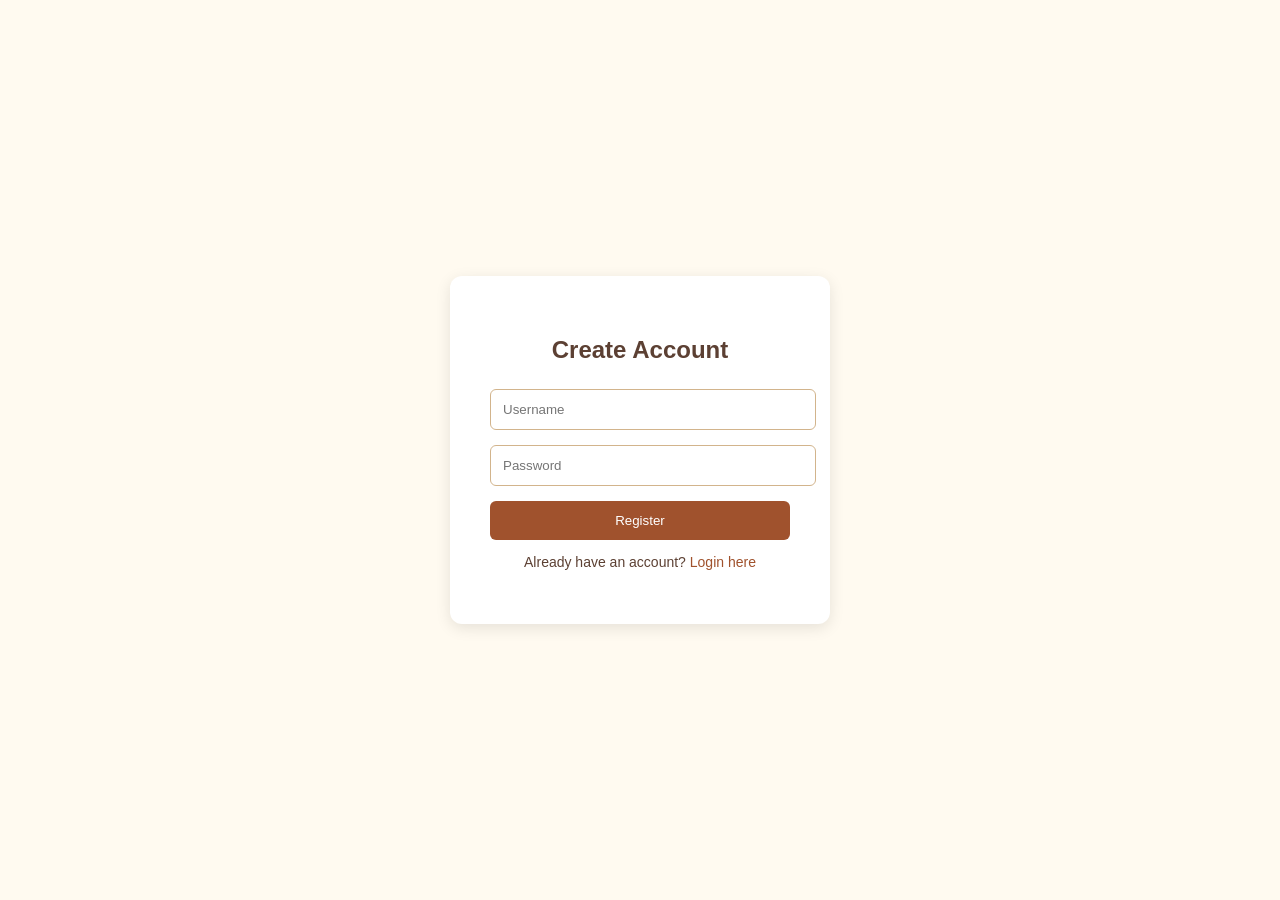
<file: registration.html>
<!DOCTYPE html>
<html lang="en">
<head>
  <meta charset="UTF-8" />
  <title>Registration - Hotel Reservation</title>
  <link rel="stylesheet" href="styles.css" />
</head>
<body class="auth-page">
  <div class="auth-container">
    <h2>Create Account</h2>
    <form action="register.php" method="POST">
      <input type="text" name="username" placeholder="Username" required />
      <input type="password" name="password" placeholder="Password" required />
      <button type="submit" class="brown-btn">Register</button>
      <p>Already have an account? <a href="index.html">Login here</a></p>
    </form>
  </div>
</body>
</html>
</file>
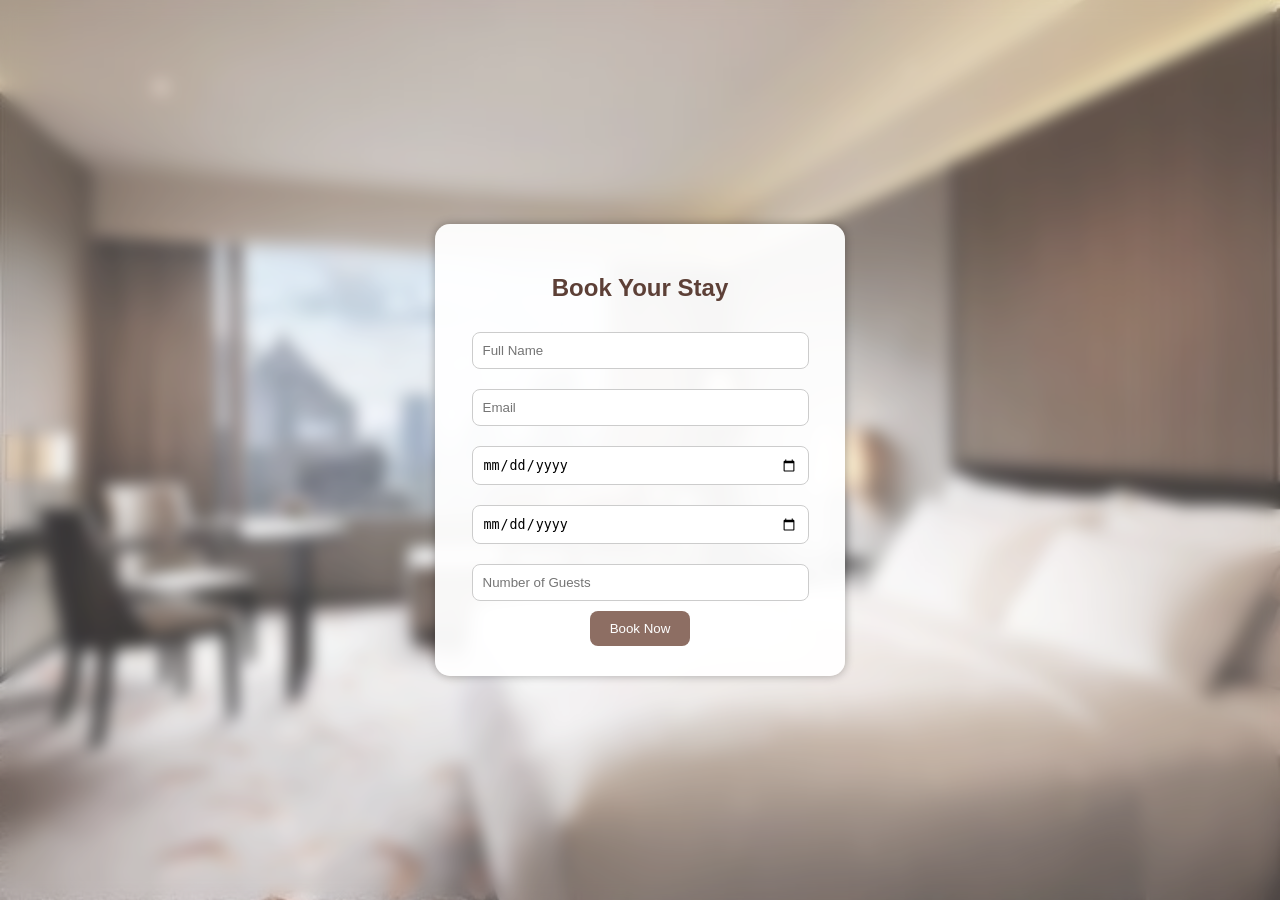
<file: reservation.html>
<!DOCTYPE html>
<html lang="en">
<head>
  <meta charset="UTF-8" />
  <title>Reservation - GreenStay</title>
  <link rel="stylesheet" href="styles.css" />
  <style>
    body {
      margin: 0;
      padding: 0;
      background: url('hotel.jpg') no-repeat center center fixed;
      background-size: cover;
      height: 100vh;
      display: flex;
      justify-content: center;
      align-items: center;
      font-family: Arial, sans-serif;
    }

    .background-blur {
      position: absolute;
      top: 0;
      left: 0;
      right: 0;
      bottom: 0;
      backdrop-filter: blur(8px);
      background-color: rgba(255, 255, 255, 0.2);
      z-index: 0;
    }

    .reservation-container {
      position: relative;
      z-index: 1;
      background-color: rgba(255, 255, 255, 0.95);
      width: 350px;
      padding: 30px;
      border-radius: 15px;
      box-shadow: 0 0 10px rgba(0,0,0,0.3);
      text-align: center;
    }

    .reservation-container h2 {
      margin-bottom: 20px;
      color: #5D4037;
    }

    input[type="text"],
    input[type="email"],
    input[type="date"],
    input[type="number"] {
      width: 90%;
      padding: 10px;
      margin: 10px 0;
      border: 1px solid #ccc;
      border-radius: 8px;
    }

    button {
      background-color: #8D6E63;
      color: white;
      padding: 10px 20px;
      border: none;
      border-radius: 8px;
      cursor: pointer;
      transition: 0.3s;
    }

    button:hover {
      background-color: #6D4C41;
    }
  </style>
</head>
<body>

  <div class="background-blur"></div>

  <div class="reservation-container">
    <h2>Book Your Stay</h2>
    <form action="reserve.php" method="POST">
      <input type="text" name="name" placeholder="Full Name" required />
      <input type="email" name="email" placeholder="Email" required />
      <input type="date" name="check_in" required />
      <input type="date" name="check_out" required />
      <input type="number" name="guests" placeholder="Number of Guests" required />
      <button type="submit">Book Now</button>
    </form>
  </div>

</body>
</html>
</file>
<file: styles.css>
/* General Styles */
body {
  font-family: 'Segoe UI', Tahoma, Geneva, Verdana, sans-serif;
  margin: 0;
  padding: 0;
  background-color: #fffaf0;
  color: #5c4033;
}

/* Home Page Styling */
.home-page {
  background-image: url('hotel.jpg');
  background-size: cover;
  background-position: center;
  height: 100vh;
  display: flex;
  flex-direction: column;
  justify-content: center;
  align-items: center;
  text-align: center;
  color: white;
  padding: 20px;
}

.home-container h2 {
  font-size: 40px;
  margin-bottom: 20px;
}

.home-container p {
  font-size: 20px;
  margin-bottom: 30px;
}

.home-container button {
  padding: 12px 24px;
  background-color: #a0522d;
  color: white;
  border: none;
  border-radius: 6px;
  font-size: 16px;
  cursor: pointer;
  transition: background-color 0.3s;
}

.home-container button:hover {
  background-color: #8b4513;
}

/* Login and Registration Page Styling */
.auth-page {
  display: flex;
  justify-content: center;
  align-items: center;
  height: 100vh;
  background-color: #fffaf0;
}

.auth-container {
  background-color: white;
  padding: 40px;
  border-radius: 12px;
  box-shadow: 0 4px 15px rgba(0, 0, 0, 0.1);
  width: 300px;
}

.auth-container h2 {
  text-align: center;
  margin-bottom: 25px;
  color: #5c4033;
}

.auth-container input {
  width: 100%;
  padding: 12px;
  margin-bottom: 15px;
  border: 1px solid #d2b48c;
  border-radius: 6px;
}

.auth-container button {
  width: 100%;
  padding: 12px;
  background-color: #a0522d;
  color: white;
  border: none;
  border-radius: 6px;
  cursor: pointer;
  transition: background-color 0.3s;
}

.auth-container button:hover {
  background-color: #8b4513;
}

.auth-container p {
  text-align: center;
  font-size: 14px;
}

.auth-container a {
  color: #a0522d;
  text-decoration: none;
}

.auth-container a:hover {
  text-decoration: underline;
}

/* Reservation Page Styling */
.reservation-page {
  background-image: url('hotel copy.jpg');
  background-size: cover;
  background-position: center;
  min-height: 100vh;
  padding: 40px;
  display: flex;
  justify-content: center;
  align-items: flex-start;
}

.reservation-container {
  background-color: rgba(255, 255, 255, 0.9);
  padding: 30px;
  border-radius: 12px;
  box-shadow: 0 4px 12px rgba(0, 0, 0, 0.1);
  width: 90%;
  max-width: 800px;
}

.reservation-container h2 {
  color: #5c4033;
  margin-bottom: 20px;
  text-align: center;
}

.reservation-table {
  width: 100%;
  border-collapse: collapse;
}

.reservation-table th,
.reservation-table td {
  padding: 12px;
  border: 1px solid #d2b48c;
  text-align: center;
  font-size: 16px;
  color: #5c4033;
}

.reservation-table th {
  background-color: #f5deb3;
}

.reservation-table tr:nth-child(even) {
  background-color: #fffaf0;
}
</file>
